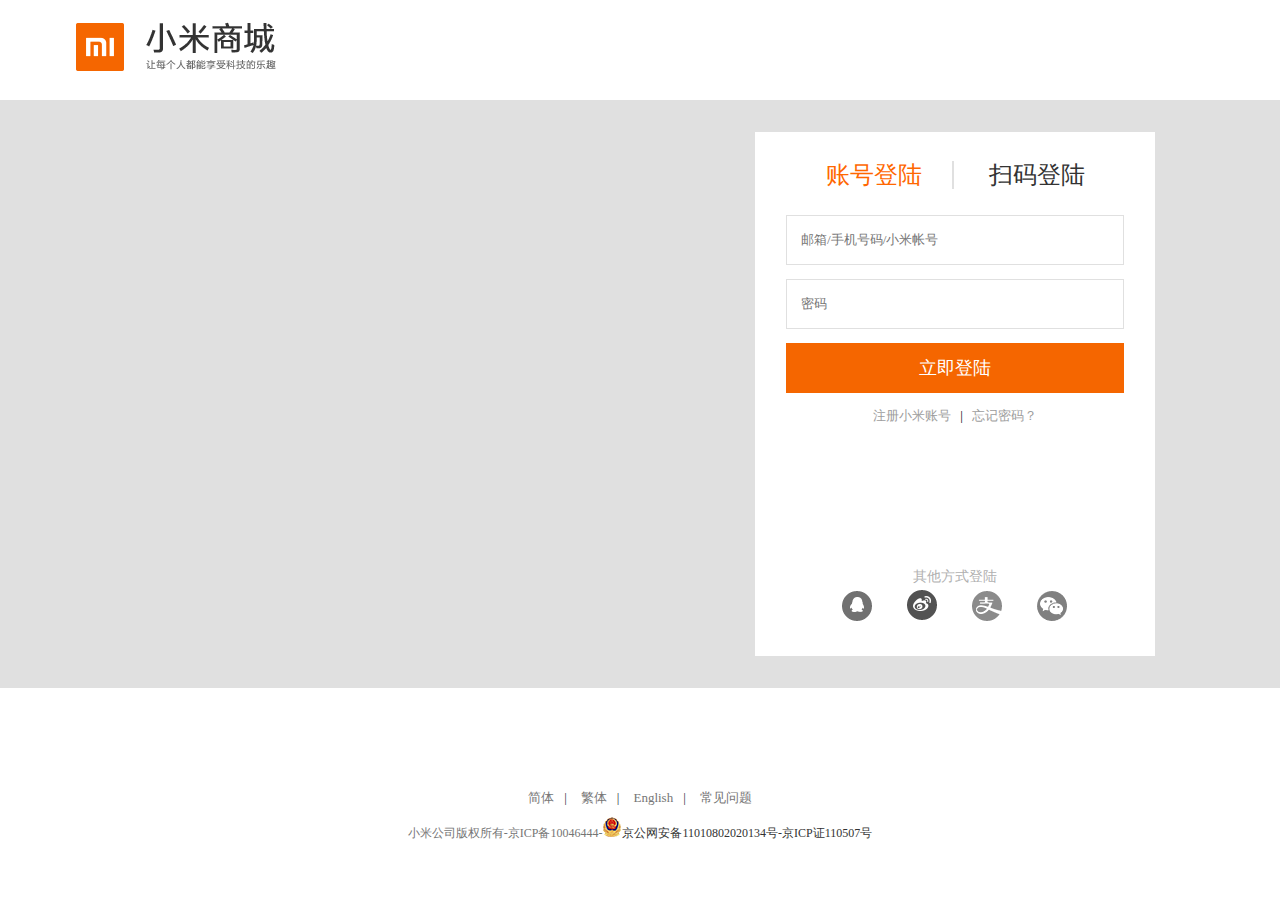
<file: login.html>
<!DOCTYPE html>
<html>
	<head>
		<meta charset="UTF-8">
		<title>小米账号-登陆</title>
		<link rel="stylesheet" type="text/css" href="css/login.css"/>
	</head>
	<body>
		<div id="login-head">
			<img src="img/login.PNG"/>
		</div>
		<div id="login-content">
			<div class="layout">
				<div class="LodingType">
					<a class="accountnumber">账号登陆</a>
					<span></span>
					<a href="">扫码登陆</a>
				</div>
				<div class="login_area">
					<label><input type="text" name="username" id="username" placeholder="邮箱/手机号码/小米帐号" /></label>
					<label><input type="text" name="password" id="password" placeholder="密码" /></label>
					<input class="submit" type="submit" value="立即登陆"/>
				</div>
				<div class="links">
					<a href="https://account.xiaomi.com/pass/register?callback=http%3A%2F%2Forder.mi.com%2Flogin%2Fcallback%3Ffollowup%3Dhttp%253A%252F%252Fwww.mi.com%252Findex.html%26sign%3DNDRhYjQwYmNlZTg2ZGJhZjI0MTJjY2ZiMTNiZWExODMwYjkwNzg2ZQ%2C%2C&sid=mi_eshop&_bannerBiz=mistore&_qrsize=180">注册小米账号</a>
					<span>|</span>
					<a href="https://account.xiaomi.com/pass/forgetPassword?callback=http%3A%2F%2Forder.mi.com%2Flogin%2Fcallback%3Ffollowup%3Dhttp%253A%252F%252Fwww.mi.com%252Findex.html%26sign%3DNDRhYjQwYmNlZTg2ZGJhZjI0MTJjY2ZiMTNiZWExODMwYjkwNzg2ZQ%2C%2C&sid=mi_eshop&_bannerBiz=mistore&_qrsize=180">忘记密码？</a>
				</div>
				<div id="anotherway">
				  <p>其他方式登陆</p>
				  <div class="login_link">
				  	<a href=""><img src="img/qq.png"/></a>
				  	<a href=""><img src="img/weibo.png"/></a>
				  	<a href=""><img src="img/zhifubao.png"/></a>
				  	<a href=""><img src="img/weixin.PNG"/></a>
				  </div>
			    </div>
			</div>
		</div>
		<div id="footer">
			  <ul class="footer-list">
				<li><a href="">简体</a>|</li>
				<li><a href="">繁体</a>|</li>
				<li><a href="">English</a>|</li>
				<li><a href="">常见问题</a></li>
			  </ul>
			  <p><span>小米公司版权所有-京ICP备10046444-<a href=""><span><img src="img/police.png"/></span>京公网安备11010802020134号</span>-京ICP证110507号</a></p>
		</div>
	</body>
</html>
</file>
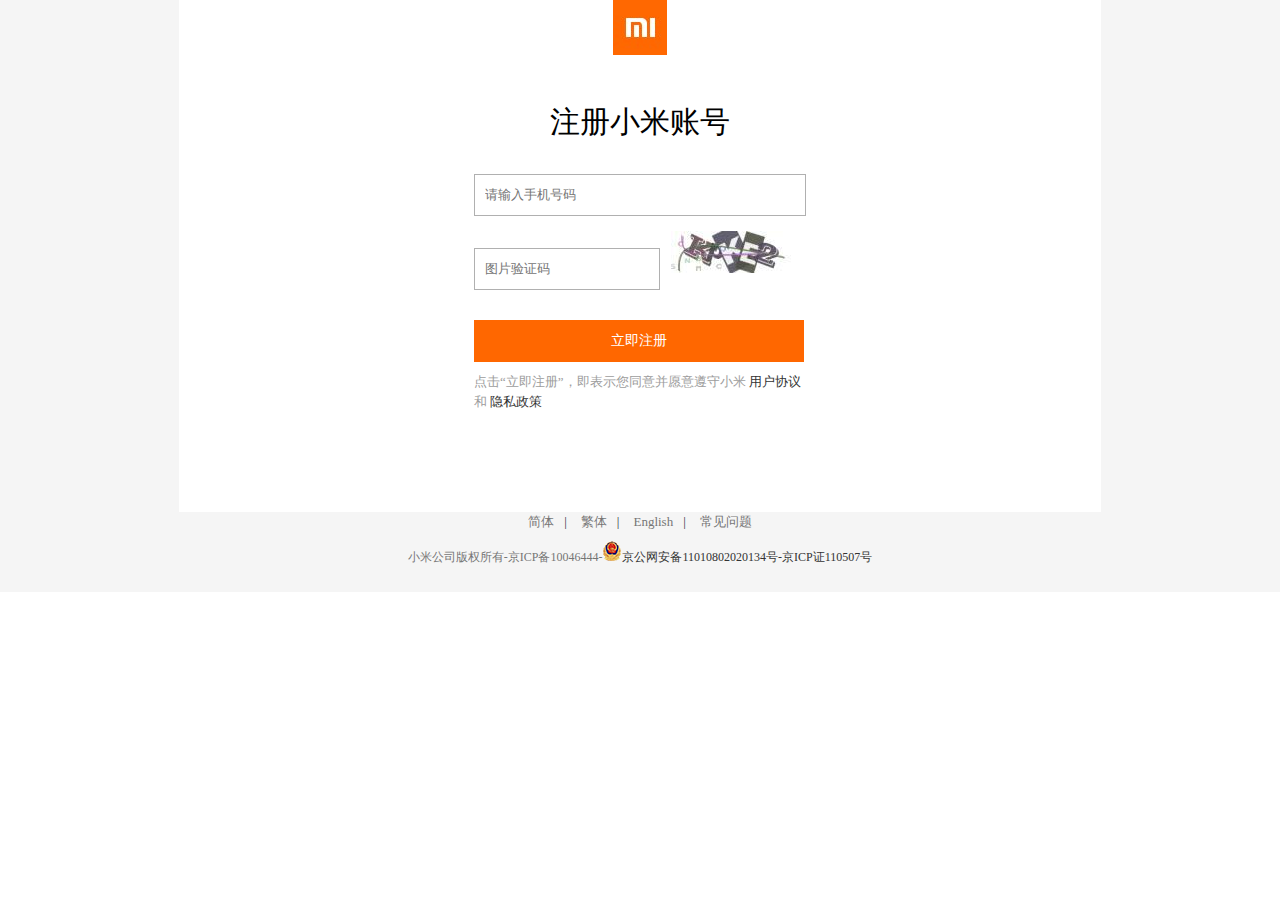
<file: signin.html>
<!DOCTYPE html>
<html>
	<head>
		<meta charset="UTF-8">
		<title>小米账号注册</title>
		<link rel="stylesheet" type="text/css" href="css/signin.css"/>
	</head>
	<body>
		<div id="SignIn">
			<div id="layout">
				<div class="logo"><img src="img/6.jpg"/></div>
				<div class="title"><h4>注册小米账号</h4></div>
				<div class="signbox">
					<div class="phonenumber"><label><input name="phone" placeholder="请输入手机号码"></label></div>
					<div class="ImageVerification">
						<label><input name="Verification" placeholder="图片验证码" /></label>
						<img src="img/getCode.jpg"/>
					</div>
					<div id="submit">
						<input type="submit" value="立即注册"/>
						<p>       点击“立即注册”，即表示您同意并愿意遵守小米       
							<a href="" target="_blank" title="用户协议">用户协议</a>和
							<a href="" target="_blank" title="隐私政策">隐私政策</a>
						</p>
					</div>
				</div>
			</div>
			<div id="footer">
			  <ul class="footer-list">
				<li><a href="">简体</a>|</li>
				<li><a href="">繁体</a>|</li>
				<li><a href="">English</a>|</li>
				<li><a href="">常见问题</a></li>
			  </ul>
			  <p><span>小米公司版权所有-京ICP备10046444-<a href=""><span><img src="img/police.png"/></span>京公网安备11010802020134号</span>-京ICP证110507号</a></p>
		    </div>
		</div>
	</body>
</html>
</file>
<file: css/login.css>
body,p,ul,ol,dl,dd,dt,li,h1,h2,h3,h4,h5,h6,form,input,div,img,pre {
	margin: 0px;
	padding: 0px;
	border: 0px;
	list-style: none;
	font-family: Arail, "Microsoft Yahei";
}
a{
	text-decoration: none;
	color: #333333;
}
#login-head{
	width: 1130px;
	height: 100px;
	margin: 0 auto;
}
#login-content{
	position: relative;
	width: 100%;
	height: 588px;
	background: #E0E0E0;
}
.layout{
	position: absolute;
	top: 32px;
	right: 125px;
	width: 400px;
	height: 524px;
	background: #fff;
}
.LodingType{
	text-align: center;
	font-size: 24px;
	padding: 27px 0 24px 0;
}
.LodingType a:hover{
	color: #FF6700;
}
.LodingType .accountnumber{
	color: #FF6700;
}
.LodingType span{
	width: 1px;
	height: 24px;
	border: 1px solid #E0E0E0;
	margin: 0 35px 0 24px;
}
.login_area{
	width: 338px;
	margin: 0 auto;
}
.login_area label{
	display: block;
	font-size: 14px;
	border: 1px solid #E0E0E0;
	margin-bottom: 14px;
}
.login_area label input{
	height: 22px;
	line-height: 22px;
	padding: 13px 16px 13px 14px;
	color: #B0B0B0;
}
.login_area .submit{
	text-align: center;
	display: block;
	cursor: pointer;
	width: 100%;
	height: 50px;
	line-height: 50px;
	font-size: 18px;
	margin-bottom: 14px;
	color: #FFFFFF;
	background: #f56600;
}
.links{
	font-size: 13px;
	text-align: center;
}
.links a{
	color: #9D9D9D;
	padding: 0 6px;
}
#anotherway{
	text-align: center;
	position: absolute;
	display: block;
	font-size: 14px;
	bottom: 30px;
	width: 100%;
	color: #B0B0B0;
}
.login_link{
	text-align: center;
	padding-top: 3px;
}
.login_link a{
	margin: 0 15px;
}

#footer{
	text-align: center;
	height: 80px;
	margin-top: 100px;
}
#footer .footer-list li{
	color: #333333;
	display: inline;
	font-size: 13px;
}
#footer .footer-list li a{
	padding: 0 10px;
	color: #757575;
}
#footer p{
	padding: 10px;
	font-size: 12px;
	color: #757575;
}
</file>
<file: css/signin.css>
body,p,ul,ol,dl,dd,dt,li,h1,h2,h3,h4,h5,h6,form,input,div,img,pre {
	margin: 0px;
	padding: 0px;
	border: 0px;
	list-style: none;
	font-family: Arail, "Microsoft Yahei";
}

a {
	text-decoration: none;
	color: #333;
}
#SignIn{
	width: 100%;
	height: 592px;
	background: #F5F5F5;
}

#layout{
	width: 854px;
	height: 512px;
	margin: auto;
	padding: 0 34px;
	background: #FFFFFF;
}
.logo{
	text-align: center;
	padding-bottom: 40px;
}
.title h4{
	text-align: center;
	font-size: 30px;
	font-weight: normal;
	line-height: 1.5;
}
.signbox{
	width: 332px;
	line-height: 20px;
	margin: 0 auto;
	padding: 30px 0;
}
.phonenumber{
	padding-bottom: 15px;
}
.phonenumber label{
	display: block;
	height: 40px;
	line-height: 40px;
	border: 1px solid #B0B0B0;
}
.phonenumber label input{
	display: block;
	height: 20px;
	line-height: 20px;
	padding: 10px;
	color: #B0B0B0;
}
.ImageVerification{
	width: 450px;
	padding-bottom: 15px;
}
.ImageVerification label{
	display: inline-block;
	height: 40px;
	line-height: 40px;
	border: 1px solid #B0B0B0;
}
.ImageVerification label input{
	display: block;
	height: 20px;
	line-height: 20px;
	padding: 10px;
	color: #B0B0B0;
}
.ImageVerification img{
	margin-left: 7px;
}
#submit{
	line-height: 20px;
}
#submit input{
	text-align: center;
	display: block;
	cursor: pointer;
	width: 330px;
	height: 42px;
	line-height: 42px;
	font-size: 14px;
	color: #FFFFFF;
	background: #FF6700;
	margin-top: 15px;
}
#submit input:hover{
	background: #ff936a;
}
#submit p{
	font-size: 13px;
	color: #9d9d9d;
	margin-top: 10px;
}
#footer{
	text-align: center;
	height: 80px;
}
#footer .footer-list li{
	color: #333333;
	display: inline;
	font-size: 13px;
}
#footer .footer-list li a{
	padding: 0 10px;
	color: #757575;
}
#footer p{
	padding: 10px;
	font-size: 12px;
	color: #757575;
}
</file>
